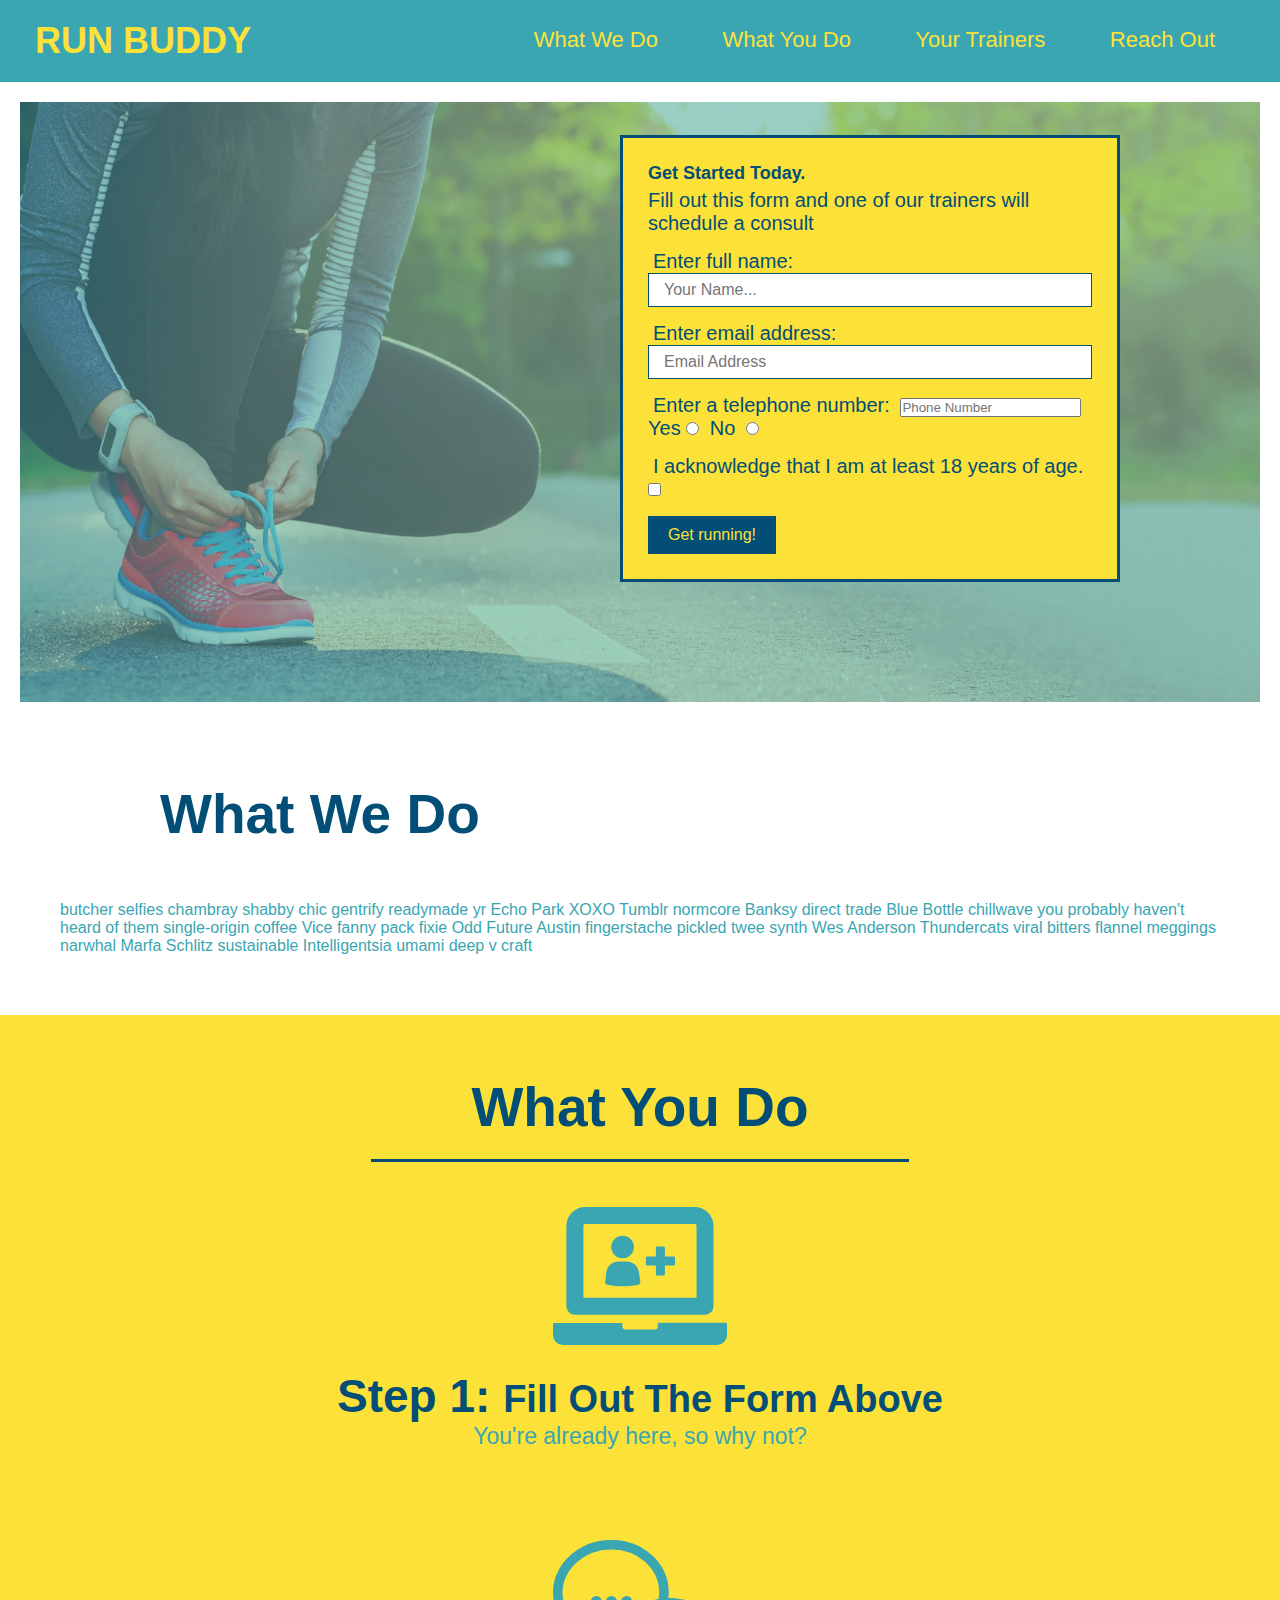
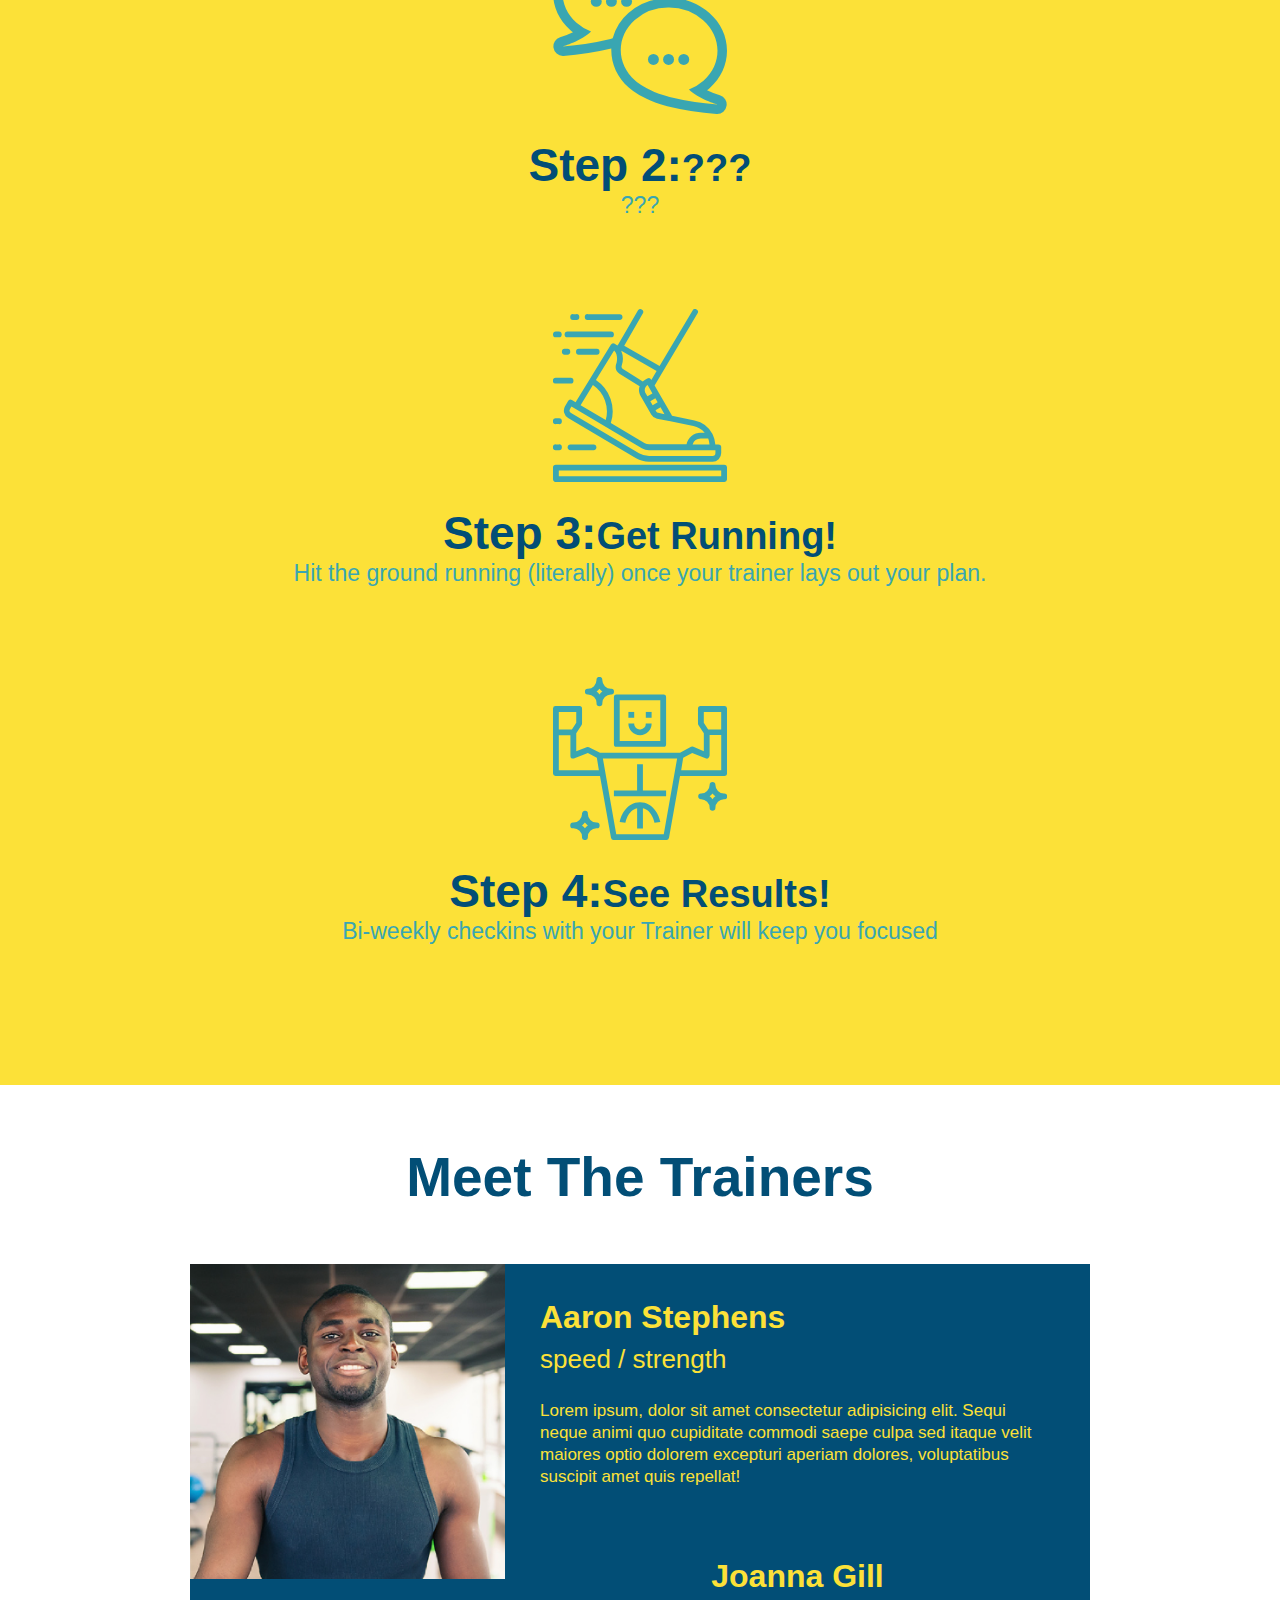
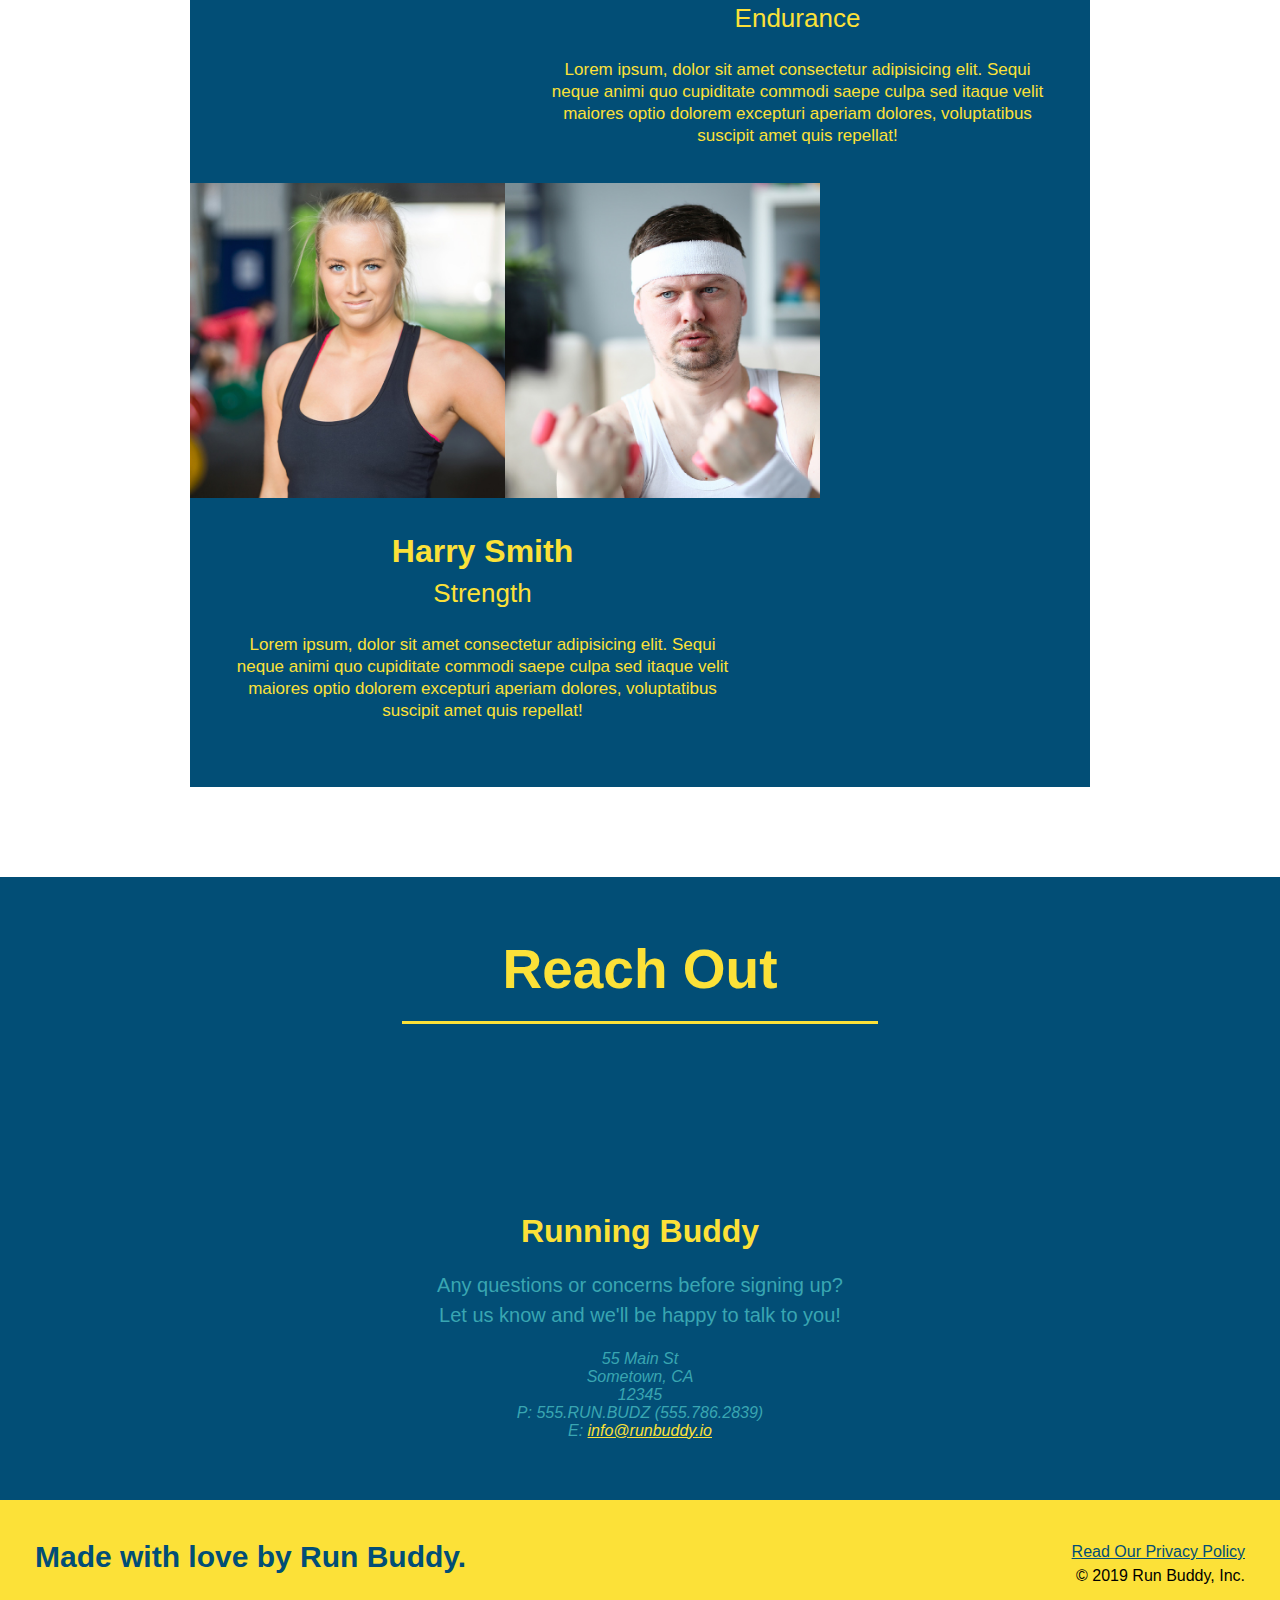
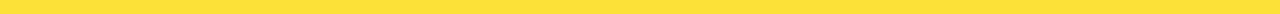
<file: index.html>
<!DOCTYPE html>
<html lang="en">
<head>
    <meta charset="UTF-8">
    <meta http-equiv="X-UA-Compatible" content="IE=edge">
    <meta name="viewport" content="width=device-width, initial-scale=1.0">
    <title>Document</title>
    <link rel="stylesheet" href="styles.css">
</head>

<body>  
    <header>
        <h1>
        <a href="/">RUN BUDDY</a>
        </h1>
        <nav>
            <ul>
                <li>
                    <a href="#what-we-do">What We Do</a>
                </li>
                <li>
                    <a href="#what-you-do">What You Do</a>
                </li>
                <li>
                    <a href="#your-trainers">Your Trainers</a>
                </li>
                <li>
                    <a href="#reach-out">Reach Out</a>
                </li>
            </ul>
        </nav>
    </header>


    <section class="hero">
        <div class="hero-form">
            <h3>Get Started Today.</h3>
            <p>Fill out this form and one of our trainers will schedule a consult</p>
            <form>
                <label for="name">Enter full name:</label>
                <input type="text" placeholder="Your Name..." name="name" id="name" class="form-input"></input>
                <label for="email">Enter email address:</label>
                <input type="email" placeholder="Email Address" name="email" id="email" class="form-input" />
                <label for="phone">Enter a telephone number:</label>
                <input type="tel" placeholder="Phone Number" name="phone" id="phone" class="form-input/>
                <p>
                    Have you Workedout with A Trainer Before?
                    <label for="trainer-yes">Yes</label>
                    <input type="radio" name="trainer-confirm" id="trainer-yes"/>
                    <label for="trainer-no">No</label>
                    <input type="radio" name="trainer-confirm" id="trainer-no"/>
                </p>
                <p>
                    <label for="checkbox">I acknowledge that I am at least 18 years of age.</label>
                    <input type="checkbox" name="age-confirm" id="checkbox">
                </p>
                <button type="submit">
                    Get running!
                </button>
            </form>
        </div>
    </section>
    
    <section id="what-we-do" class="what-we-do">
        <h2 class="section-title primary-border">What We Do</h2>
        <p>butcher selfies chambray shabby chic gentrify readymade yr Echo Park XOXO Tumblr normcore Banksy direct
         trade Blue Bottle chillwave you probably haven't heard of them single-origin coffee Vice fanny pack fixie
          Odd Future Austin fingerstache pickled twee synth Wes Anderson Thundercats viral bitters flannel meggings 
          narwhal Marfa Schlitz sustainable Intelligentsia umami deep v craft</p>
    </section>

    <section id="what-you-do" class="steps">
        <h2 class="section-title secondary-border">What You Do</h2>
            <div>
            <img src="./assets/images/01-04-svgs/step-1.svg" alt=""/>
            <h3>Step 1: <span>Fill Out The Form Above<span></h3>
            <p>You're already here, so why not?</p>
        </div>
        <div>
            <img src="assets/images/01-04-svgs/step-2.svg" alt=""/>
            <h3>Step 2:<span>???</span> </h3>
            <p>???</p>
        </div>
        <div>
            <img src="assets/images/01-04-svgs/step-3.svg" alt=""/>
            <h3>Step 3:<span>Get Running!</span></h3>
            <p>Hit the ground running (literally) once your trainer lays out your plan.</p>
        </div>
        <div>
            <img src="assets/images/01-04-svgs/step-4.svg" alt=""/>
            <h3>Step 4:<span>See Results!</span></h3>
            <p>Bi-weekly checkins with your Trainer will keep you focused</p>
        </div>
    </section>

    <section id="meet-the-trainers" class="trainers">
        <h2 class="section-title primary-border">Meet The Trainers</h2>
        <article class="trainer">
            <img src="assets/images/01-05-trainers/trainer-1.jpg" alt="Aaron Stephensin his workout clothes, ready to pump iron">
            <div class="trainer-bio text-left">
                <h3>Aaron Stephens</h3>
                <h4>speed / strength</h4>
                <p>Lorem ipsum, dolor sit amet consectetur adipisicing elit.
                     Sequi neque animi quo cupiditate commodi saepe culpa sed
                    itaque velit maiores optio dolorem excepturi aperiam dolores,
                     voluptatibus suscipit amet quis repellat!
                </p>
            </div>
            <ariticle class="trainer">
                <div class="trainer-bio text-right">
                    <h3>Joanna Gill</h3>
                        <h4>Endurance</h4>
                            <p>Lorem ipsum, dolor sit amet consectetur adipisicing elit.
                            Sequi neque animi quo cupiditate commodi saepe culpa sed
                            itaque velit maiores optio dolorem excepturi aperiam dolores, 
                        voluptatibus suscipit amet quis repellat!
                            </p>
            </div>
            </ariticle>
            <img src="assets/images/01-05-trainers/trainer-2.jpg" alt="Joanna Gill cooling off. after a workout">

            <img src="assets/images/01-05-trainers/trainer-3.jpg" alt="Harry Smith wearing a headband and lifting a comically small pink weight">
            <article class="trainer">
                <div class="trainer-bio text-right">
                    <h3>Harry Smith</h3>
                    <h4>Strength</h4>
                    <p>Lorem ipsum, dolor sit amet consectetur adipisicing elit. 
                        Sequi neque animi quo cupiditate commodi saepe culpa sed
                        itaque velit maiores optio dolorem excepturi aperiam dolores,
                         voluptatibus suscipit amet quis repellat!
                    </p>
                </div>
            </article>
    </section>

    <section id="reach-out" class="contact">
        <h2 id="reach-out" class="section-title secondary-border">Reach Out</h2>
        <div class="contact-infos">
            <iframe src="https://www.google.com/maps/embed?pb=!1m18!1m12!1m3!1d807763.8722887471!2d-78.08211701525741!3d37.73545739808743!2m3!1f0!2f0!3f0!3m2!1i1024!2i768!4f13.1!3m3!1m2!1s0x89b13ddb945b23a3%3A0x6bb3ebfac4b182c!2sTarget!5e0!3m2!1sen!2sus!4v1639282188534!5m2!1sen!2sus"
             style="border:0;" allowfullscreen="" loading="lazy"></iframe>
        </div>
        <div class="contact-info">
            <h3>Running Buddy</h3>
            <p>Any questions or concerns before signing up?  
            <br />
            Let us know and we'll be happy to talk to you!</p>
            <address>
                55 Main St </br>
                Sometown, CA</br>
                12345</br>
                P: 555.RUN.BUDZ (555.786.2839)</br>
                E: <a href="mailto: info@runbuddy.io">info@runbuddy.io</a>
            </address>
        </div>
    </section>

    <footer>
    
        <h2>Made with love by Run Buddy.</h2>
        
        <div>
            <a href="./privacy-policy.html">Read Our Privacy Policy</a><br />
            &copy; 2019 Run Buddy, Inc.
        </div>
    </footer>
</body>
</html>
</file>
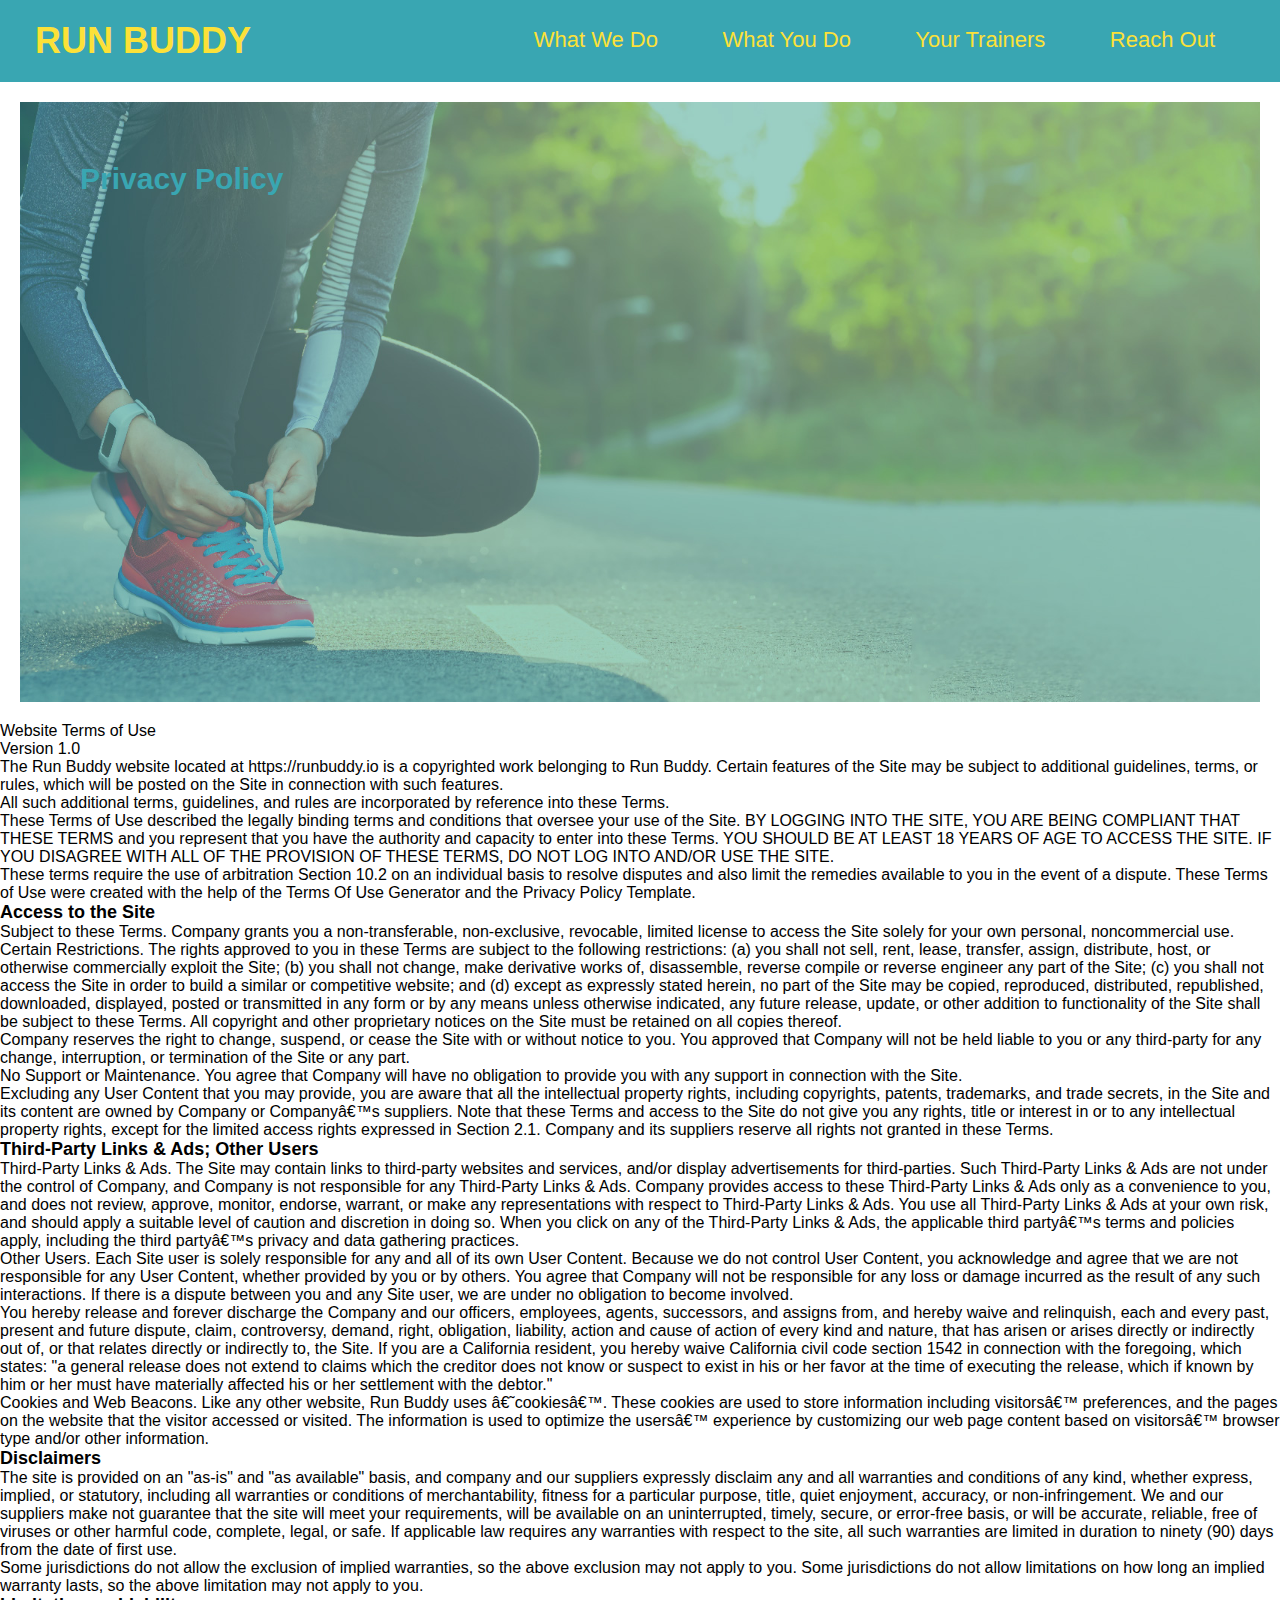
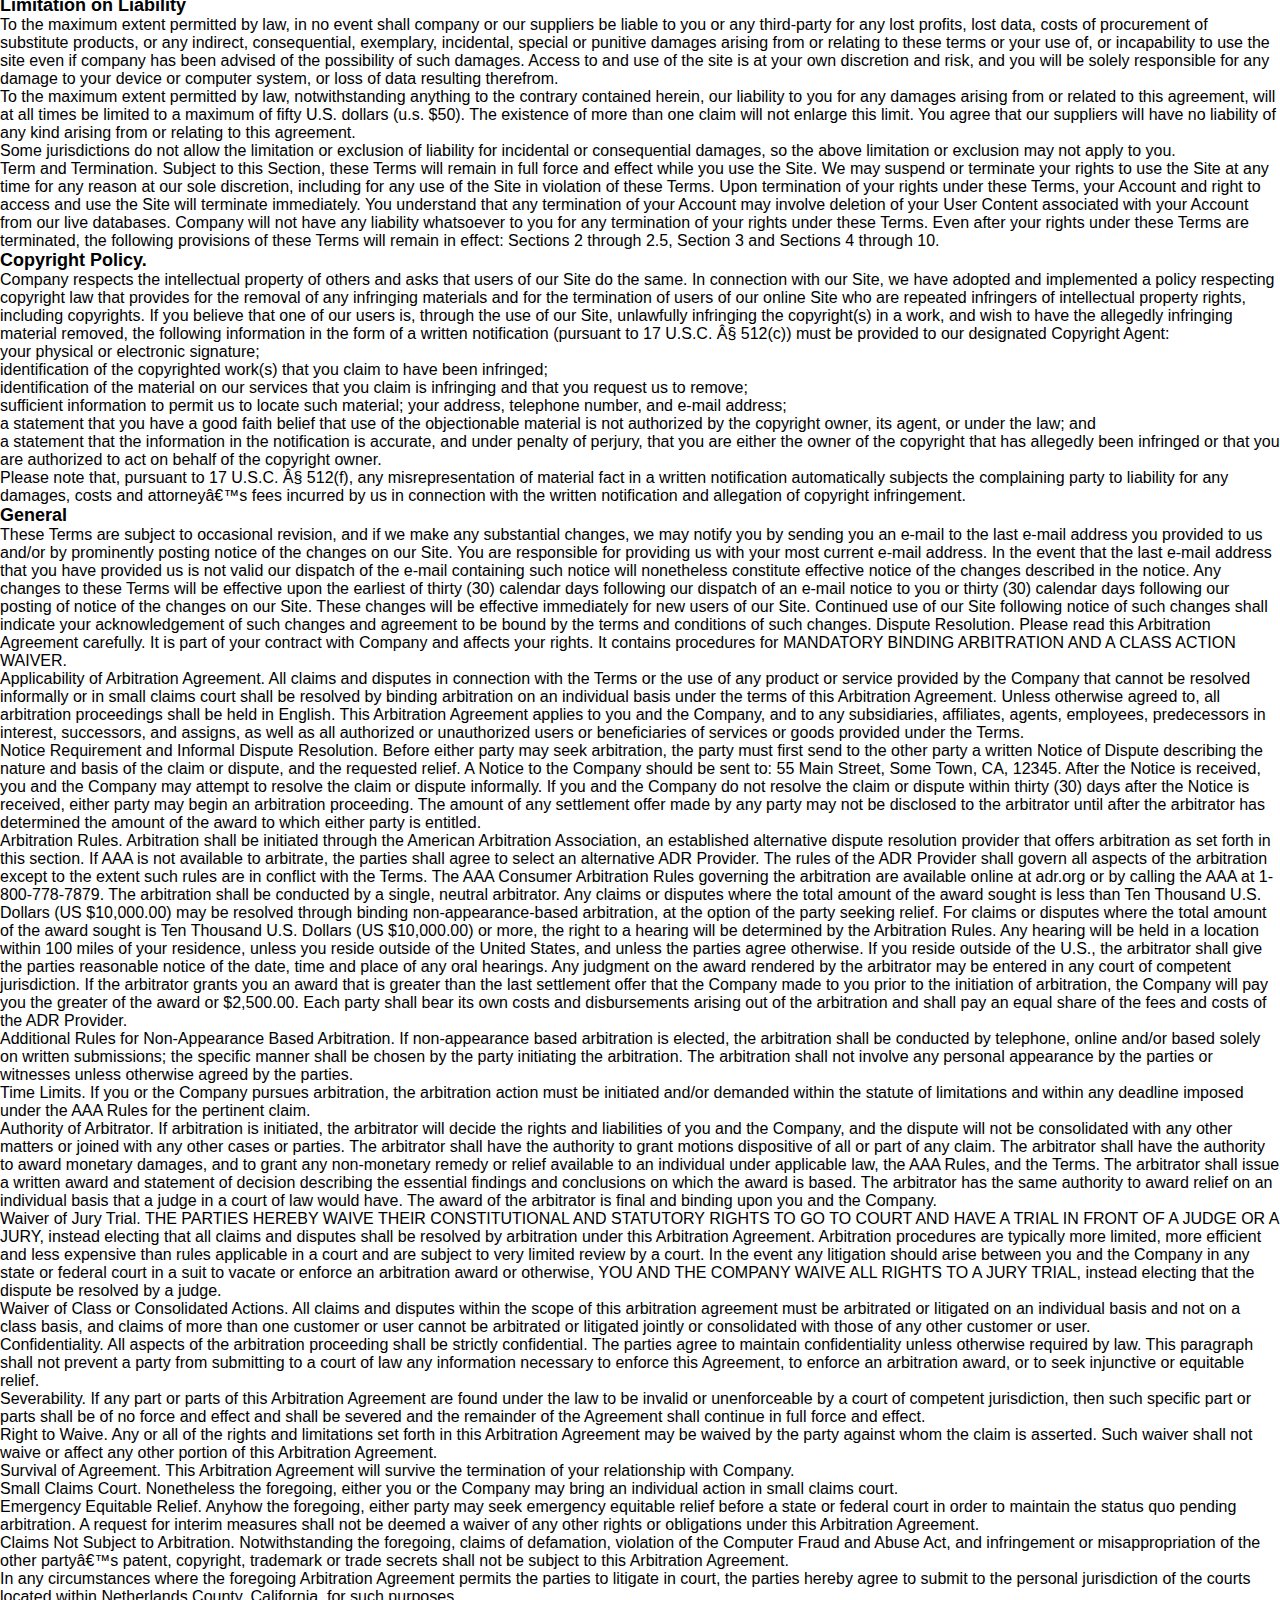
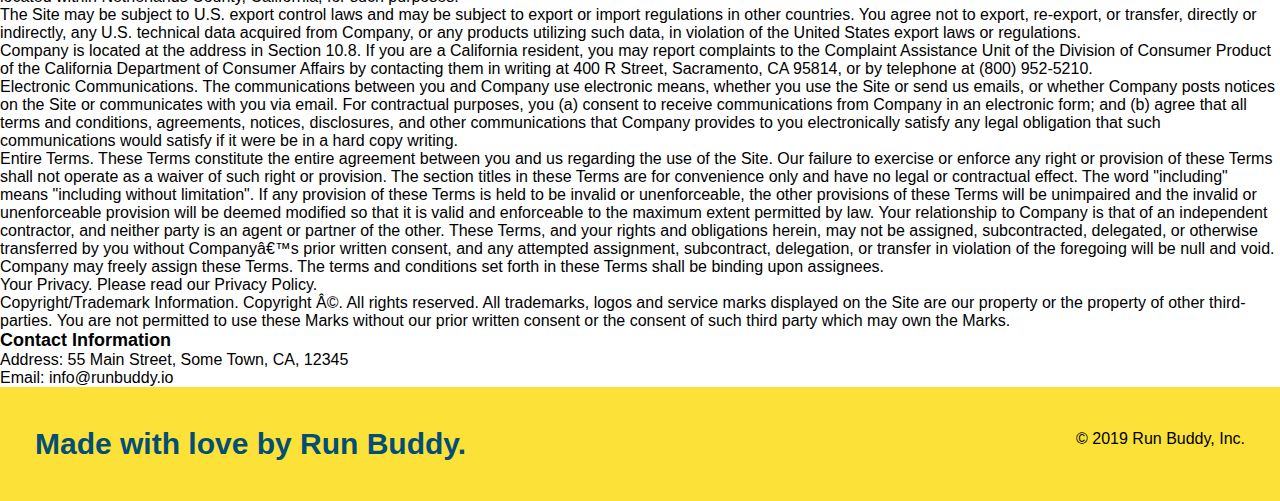
<file: privacy-policy.html>
<!DOCTYPE html>
<html lang="en-US">
<head>
    <meta charset="UTF-8">
    <title>Privacy Policy - Run Buddy</title>
    <link rel="stylesheet" href="./styles.css">
</head>
<body>
    <header>
        <h1>
        <a href="/">RUN BUDDY</a>
        </h1>
        <nav>
            <ul>
                <li>
                    <a href="./index.html#what-we-do">What We Do</a>
                </li>
                <li>
                    <a href="./index.html#what-you-do">What You Do</a>
                </li>
                <li>
                    <a href="./index.html#your-trainers">Your Trainers</a>
                </li>
                <li>
                    <a href="./index.html#reach-out">Reach Out</a>
                </li>
            </ul>
        </nav>
    </header>
    <section class="hero hero-secondary">
        <h2 class="page-title">Privacy Policy
        </h2>
    </section>
    <article class="secondary-content"><p>
        Website Terms of Use
      </p>

      <p>
        Version 1.0
      </p>

      <p>
        The Run Buddy website located at https://runbuddy.io is a copyrighted work belonging to Run Buddy. Certain
        features of the Site may be subject to additional guidelines, terms, or rules, which will be posted on the Site
        in connection with such features.
      </p>

      <p>
        All such additional terms, guidelines, and rules are incorporated by reference into these Terms.
      </p>

      <p>
        These Terms of Use described the legally binding terms and conditions that oversee your use of the Site. BY
        LOGGING INTO THE SITE, YOU ARE BEING COMPLIANT THAT THESE TERMS and you represent that you have the authority
        and capacity to enter into these Terms. YOU SHOULD BE AT LEAST 18 YEARS OF AGE TO ACCESS THE SITE. IF YOU
        DISAGREE WITH ALL OF THE PROVISION OF THESE TERMS, DO NOT LOG INTO AND/OR USE THE SITE.
      </p>

      <p>
        These terms require the use of arbitration Section 10.2 on an individual basis to resolve disputes and also
        limit the remedies available to you in the event of a dispute. These Terms of Use were created with the help of
        the Terms Of Use Generator and the Privacy Policy Template.
      </p>

      <h3>
        Access to the Site
      </h3>

      <p>
        Subject to these Terms. Company grants you a non-transferable, non-exclusive, revocable, limited license to
        access the Site solely for your own personal, noncommercial use.
      </p>

      <p>
        Certain Restrictions. The rights approved to you in these Terms are subject to the following restrictions: (a)
        you shall not sell, rent, lease, transfer, assign, distribute, host, or otherwise commercially exploit the Site;
        (b) you shall not change, make derivative works of, disassemble, reverse compile or reverse engineer any part of
        the Site; (c) you shall not access the Site in order to build a similar or competitive website; and (d) except
        as expressly stated herein, no part of the Site may be copied, reproduced, distributed, republished, downloaded,
        displayed, posted or transmitted in any form or by any means unless otherwise indicated, any future release,
        update, or other addition to functionality of the Site shall be subject to these Terms. All copyright and other
        proprietary notices on the Site must be retained on all copies thereof.
      </p>

      <p>
        Company reserves the right to change, suspend, or cease the Site with or without notice to you. You approved
        that Company will not be held liable to you or any third-party for any change, interruption, or termination of
        the Site or any part.
      </p>

      <p>
        No Support or Maintenance. You agree that Company will have no obligation to provide you with any support in
        connection with the Site.
      </p>

      <p>
        Excluding any User Content that you may provide, you are aware that all the intellectual property rights,
        including copyrights, patents, trademarks, and trade secrets, in the Site and its content are owned by Company
        or Companyâ€™s suppliers. Note that these Terms and access to the Site do not give you any rights, title or
        interest in or to any intellectual property rights, except for the limited access rights expressed in Section
        2.1. Company and its suppliers reserve all rights not granted in these Terms.
      </p>

      <h3>
        Third-Party Links & Ads; Other Users
      </h3>

      <p>
        Third-Party Links & Ads. The Site may contain links to third-party websites and services, and/or display
        advertisements for third-parties. Such Third-Party Links & Ads are not under the control of Company, and Company
        is not responsible for any Third-Party Links & Ads. Company provides access to these Third-Party Links & Ads
        only as a convenience to you, and does not review, approve, monitor, endorse, warrant, or make any
        representations with respect to Third-Party Links & Ads. You use all Third-Party Links & Ads at your own risk,
        and should apply a suitable level of caution and discretion in doing so. When you click on any of the
        Third-Party Links & Ads, the applicable third partyâ€™s terms and policies apply, including the third partyâ€™s
        privacy and data gathering practices.
      </p>

      <p>
        Other Users. Each Site user is solely responsible for any and all of its own User Content. Because we do not
        control User Content, you acknowledge and agree that we are not responsible for any User Content, whether
        provided by you or by others. You agree that Company will not be responsible for any loss or damage incurred as
        the result of any such interactions. If there is a dispute between you and any Site user, we are under no
        obligation to become involved.
      </p>

      <p>
        You hereby release and forever discharge the Company and our officers, employees, agents, successors, and
        assigns from, and hereby waive and relinquish, each and every past, present and future dispute, claim,
        controversy, demand, right, obligation, liability, action and cause of action of every kind and nature, that has
        arisen or arises directly or indirectly out of, or that relates directly or indirectly to, the Site. If you are
        a California resident, you hereby waive California civil code section 1542 in connection with the foregoing,
        which states: "a general release does not extend to claims which the creditor does not know or suspect to exist
        in his or her favor at the time of executing the release, which if known by him or her must have materially
        affected his or her settlement with the debtor."
      </p>

      <p>
        Cookies and Web Beacons. Like any other website, Run Buddy uses â€˜cookiesâ€™. These cookies are used to store
        information including visitorsâ€™ preferences, and the pages on the website that the visitor accessed or visited.
        The information is used to optimize the usersâ€™ experience by customizing our web page content based on visitorsâ€™
        browser type and/or other information.
      </p>

      <h3>
        Disclaimers
      </h3>

      <p>
        The site is provided on an "as-is" and "as available" basis, and company and our suppliers expressly disclaim
        any and all warranties and conditions of any kind, whether express, implied, or statutory, including all
        warranties or conditions of merchantability, fitness for a particular purpose, title, quiet enjoyment, accuracy,
        or non-infringement. We and our suppliers make not guarantee that the site will meet your requirements, will be
        available on an uninterrupted, timely, secure, or error-free basis, or will be accurate, reliable, free of
        viruses or other harmful code, complete, legal, or safe. If applicable law requires any warranties with respect
        to the site, all such warranties are limited in duration to ninety (90) days from the date of first use.
      </p>

      <p>
        Some jurisdictions do not allow the exclusion of implied warranties, so the above exclusion may not apply to
        you. Some jurisdictions do not allow limitations on how long an implied warranty lasts, so the above limitation
        may not apply to you.
      </p>

      <h3>
        Limitation on Liability
      </h3>

      <p>
        To the maximum extent permitted by law, in no event shall company or our suppliers be liable to you or any
        third-party for any lost profits, lost data, costs of procurement of substitute products, or any indirect,
        consequential, exemplary, incidental, special or punitive damages arising from or relating to these terms or
        your use of, or incapability to use the site even if company has been advised of the possibility of such
        damages. Access to and use of the site is at your own discretion and risk, and you will be solely responsible
        for any damage to your device or computer system, or loss of data resulting therefrom.
      </p>

      <p>
        To the maximum extent permitted by law, notwithstanding anything to the contrary contained herein, our liability
        to you for any damages arising from or related to this agreement, will at all times be limited to a maximum of
        fifty U.S. dollars (u.s. $50). The existence of more than one claim will not enlarge this limit. You agree that
        our suppliers will have no liability of any kind arising from or relating to this agreement.
      </p>

      <p>
        Some jurisdictions do not allow the limitation or exclusion of liability for incidental or consequential
        damages, so the above limitation or exclusion may not apply to you.
      </p>

      <p>
        Term and Termination. Subject to this Section, these Terms will remain in full force and effect while you use
        the Site. We may suspend or terminate your rights to use the Site at any time for any reason at our sole
        discretion, including for any use of the Site in violation of these Terms. Upon termination of your rights under
        these Terms, your Account and right to access and use the Site will terminate immediately. You understand that
        any termination of your Account may involve deletion of your User Content associated with your Account from our
        live databases. Company will not have any liability whatsoever to you for any termination of your rights under
        these Terms. Even after your rights under these Terms are terminated, the following provisions of these Terms
        will remain in effect: Sections 2 through 2.5, Section 3 and Sections 4 through 10.
      </p>

      <h3>
        Copyright Policy.
      </h3>

      <p>
        Company respects the intellectual property of others and asks that users of our Site do the same. In connection
        with our Site, we have adopted and implemented a policy respecting copyright law that provides for the removal
        of any infringing materials and for the termination of users of our online Site who are repeated infringers of
        intellectual property rights, including copyrights. If you believe that one of our users is, through the use of
        our Site, unlawfully infringing the copyright(s) in a work, and wish to have the allegedly infringing material
        removed, the following information in the form of a written notification (pursuant to 17 U.S.C. Â§ 512(c)) must
        be provided to our designated Copyright Agent:
      </p>

      <ul>
        <li>
          your physical or electronic signature;
        </li>
        <li>
          identification of the copyrighted work(s) that you claim to have been infringed;
        </li>
        <li>
          identification of the material on our services that you claim is infringing and that you request us to remove;
        </li>
        <li>
          sufficient information to permit us to locate such material; your address, telephone number, and e-mail
          address;
        </li>
        <li>
          a statement that you have a good faith belief that use of the objectionable material is not authorized by the
          copyright owner, its agent, or under the law; and
        </li>
        <li>
          a statement that the information in the notification is accurate, and under penalty of perjury, that you are
          either the owner of the copyright that has allegedly been infringed or that you are authorized to act on
          behalf of the copyright owner.
        </li>
      </ul>

      <p>
        Please note that, pursuant to 17 U.S.C. Â§ 512(f), any misrepresentation of material fact in a written
        notification automatically subjects the complaining party to liability for any damages, costs and attorneyâ€™s
        fees incurred by us in connection with the written notification and allegation of copyright infringement.
      </p>

      <h3>
        General
      </h3>

      <p>
        These Terms are subject to occasional revision, and if we make any substantial changes, we may notify you by
        sending you an e-mail to the last e-mail address you provided to us and/or by prominently posting notice of the
        changes on our Site. You are responsible for providing us with your most current e-mail address. In the event
        that the last e-mail address that you have provided us is not valid our dispatch of the e-mail containing such
        notice will nonetheless constitute effective notice of the changes described in the notice. Any changes to these
        Terms will be effective upon the earliest of thirty (30) calendar days following our dispatch of an e-mail
        notice to you or thirty (30) calendar days following our posting of notice of the changes on our Site. These
        changes will be effective immediately for new users of our Site. Continued use of our Site following notice of
        such changes shall indicate your acknowledgement of such changes and agreement to be bound by the terms and
        conditions of such changes. Dispute Resolution. Please read this Arbitration Agreement carefully. It is part of
        your contract with Company and affects your rights. It contains procedures for MANDATORY BINDING ARBITRATION AND
        A CLASS ACTION WAIVER.
      </p>

      <p>
        Applicability of Arbitration Agreement. All claims and disputes in connection with the Terms or the use of any
        product or service provided by the Company that cannot be resolved informally or in small claims court shall be
        resolved by binding arbitration on an individual basis under the terms of this Arbitration Agreement. Unless
        otherwise agreed to, all arbitration proceedings shall be held in English. This Arbitration Agreement applies to
        you and the Company, and to any subsidiaries, affiliates, agents, employees, predecessors in interest,
        successors, and assigns, as well as all authorized or unauthorized users or beneficiaries of services or goods
        provided under the Terms.
      </p>

      <p>
        Notice Requirement and Informal Dispute Resolution. Before either party may seek arbitration, the party must
        first send to the other party a written Notice of Dispute describing the nature and basis of the claim or
        dispute, and the requested relief. A Notice to the Company should be sent to: 55 Main Street, Some Town, CA,
        12345. After the Notice is received, you and the Company may attempt to resolve the claim or dispute informally.
        If you and the Company do not resolve the claim or dispute within thirty (30) days after the Notice is received,
        either party may begin an arbitration proceeding. The amount of any settlement offer made by any party may not
        be disclosed to the arbitrator until after the arbitrator has determined the amount of the award to which either
        party is entitled.
      </p>

      <p>
        Arbitration Rules. Arbitration shall be initiated through the American Arbitration Association, an established
        alternative dispute resolution provider that offers arbitration as set forth in this section. If AAA is not
        available to arbitrate, the parties shall agree to select an alternative ADR Provider. The rules of the ADR
        Provider shall govern all aspects of the arbitration except to the extent such rules are in conflict with the
        Terms. The AAA Consumer Arbitration Rules governing the arbitration are available online at adr.org or by
        calling the AAA at 1-800-778-7879. The arbitration shall be conducted by a single, neutral arbitrator. Any
        claims or disputes where the total amount of the award sought is less than Ten Thousand U.S. Dollars (US
        $10,000.00) may be resolved through binding non-appearance-based arbitration, at the option of the party seeking
        relief. For claims or disputes where the total amount of the award sought is Ten Thousand U.S. Dollars (US
        $10,000.00) or more, the right to a hearing will be determined by the Arbitration Rules. Any hearing will be
        held in a location within 100 miles of your residence, unless you reside outside of the United States, and
        unless the parties agree otherwise. If you reside outside of the U.S., the arbitrator shall give the parties
        reasonable notice of the date, time and place of any oral hearings. Any judgment on the award rendered by the
        arbitrator may be entered in any court of competent jurisdiction. If the arbitrator grants you an award that is
        greater than the last settlement offer that the Company made to you prior to the initiation of arbitration, the
        Company will pay you the greater of the award or $2,500.00. Each party shall bear its own costs and
        disbursements arising out of the arbitration and shall pay an equal share of the fees and costs of the ADR
        Provider.
      </p>

      <p>
        Additional Rules for Non-Appearance Based Arbitration. If non-appearance based arbitration is elected, the
        arbitration shall be conducted by telephone, online and/or based solely on written submissions; the specific
        manner shall be chosen by the party initiating the arbitration. The arbitration shall not involve any personal
        appearance by the parties or witnesses unless otherwise agreed by the parties.
      </p>

      <p>
        Time Limits. If you or the Company pursues arbitration, the arbitration action must be initiated and/or demanded
        within the statute of limitations and within any deadline imposed under the AAA Rules for the pertinent claim.
      </p>

      <p>
        Authority of Arbitrator. If arbitration is initiated, the arbitrator will decide the rights and liabilities of
        you and the Company, and the dispute will not be consolidated with any other matters or joined with any other
        cases or parties. The arbitrator shall have the authority to grant motions dispositive of all or part of any
        claim. The arbitrator shall have the authority to award monetary damages, and to grant any non-monetary remedy
        or relief available to an individual under applicable law, the AAA Rules, and the Terms. The arbitrator shall
        issue a written award and statement of decision describing the essential findings and conclusions on which the
        award is based. The arbitrator has the same authority to award relief on an individual basis that a judge in a
        court of law would have. The award of the arbitrator is final and binding upon you and the Company.
      </p>

      <p>
        Waiver of Jury Trial. THE PARTIES HEREBY WAIVE THEIR CONSTITUTIONAL AND STATUTORY RIGHTS TO GO TO COURT AND HAVE
        A TRIAL IN FRONT OF A JUDGE OR A JURY, instead electing that all claims and disputes shall be resolved by
        arbitration under this Arbitration Agreement. Arbitration procedures are typically more limited, more efficient
        and less expensive than rules applicable in a court and are subject to very limited review by a court. In the
        event any litigation should arise between you and the Company in any state or federal court in a suit to vacate
        or enforce an arbitration award or otherwise, YOU AND THE COMPANY WAIVE ALL RIGHTS TO A JURY TRIAL, instead
        electing that the dispute be resolved by a judge.
      </p>

      <p>
        Waiver of Class or Consolidated Actions. All claims and disputes within the scope of this arbitration agreement
        must be arbitrated or litigated on an individual basis and not on a class basis, and claims of more than one
        customer or user cannot be arbitrated or litigated jointly or consolidated with those of any other customer or
        user.
      </p>

      <p>
        Confidentiality. All aspects of the arbitration proceeding shall be strictly confidential. The parties agree to
        maintain confidentiality unless otherwise required by law. This paragraph shall not prevent a party from
        submitting to a court of law any information necessary to enforce this Agreement, to enforce an arbitration
        award, or to seek injunctive or equitable relief.
      </p>

      <p>
        Severability. If any part or parts of this Arbitration Agreement are found under the law to be invalid or
        unenforceable by a court of competent jurisdiction, then such specific part or parts shall be of no force and
        effect and shall be severed and the remainder of the Agreement shall continue in full force and effect.
      </p>

      <p>
        Right to Waive. Any or all of the rights and limitations set forth in this Arbitration Agreement may be waived
        by the party against whom the claim is asserted. Such waiver shall not waive or affect any other portion of this
        Arbitration Agreement.
      </p>

      <p>
        Survival of Agreement. This Arbitration Agreement will survive the termination of your relationship with
        Company.
      </p>

      <p>
        Small Claims Court. Nonetheless the foregoing, either you or the Company may bring an individual action in small
        claims court.
      </p>

      <p>
        Emergency Equitable Relief. Anyhow the foregoing, either party may seek emergency equitable relief before a
        state or federal court in order to maintain the status quo pending arbitration. A request for interim measures
        shall not be deemed a waiver of any other rights or obligations under this Arbitration Agreement.
      </p>

      <p>
        Claims Not Subject to Arbitration. Notwithstanding the foregoing, claims of defamation, violation of the
        Computer Fraud and Abuse Act, and infringement or misappropriation of the other partyâ€™s patent, copyright,
        trademark or trade secrets shall not be subject to this Arbitration Agreement.
      </p>

      <p>
        In any circumstances where the foregoing Arbitration Agreement permits the parties to litigate in court, the
        parties hereby agree to submit to the personal jurisdiction of the courts located within Netherlands County,
        California, for such purposes.
      </p>

      <p>
        The Site may be subject to U.S. export control laws and may be subject to export or import regulations in other
        countries. You agree not to export, re-export, or transfer, directly or indirectly, any U.S. technical data
        acquired from Company, or any products utilizing such data, in violation of the United States export laws or
        regulations.
      </p>

      <p>
        Company is located at the address in Section 10.8. If you are a California resident, you may report complaints
        to the Complaint Assistance Unit of the Division of Consumer Product of the California Department of Consumer
        Affairs by contacting them in writing at 400 R Street, Sacramento, CA 95814, or by telephone at (800) 952-5210.
      </p>

      <p>
        Electronic Communications. The communications between you and Company use electronic means, whether you use the
        Site or send us emails, or whether Company posts notices on the Site or communicates with you via email. For
        contractual purposes, you (a) consent to receive communications from Company in an electronic form; and (b)
        agree that all terms and conditions, agreements, notices, disclosures, and other communications that Company
        provides to you electronically satisfy any legal obligation that such communications would satisfy if it were be
        in a hard copy writing.
      </p>

      <p>
        Entire Terms. These Terms constitute the entire agreement between you and us regarding the use of the Site. Our
        failure to exercise or enforce any right or provision of these Terms shall not operate as a waiver of such right
        or provision. The section titles in these Terms are for convenience only and have no legal or contractual
        effect. The word "including" means "including without limitation". If any provision of these Terms is held to be
        invalid or unenforceable, the other provisions of these Terms will be unimpaired and the invalid or
        unenforceable provision will be deemed modified so that it is valid and enforceable to the maximum extent
        permitted by law. Your relationship to Company is that of an independent contractor, and neither party is an
        agent or partner of the other. These Terms, and your rights and obligations herein, may not be assigned,
        subcontracted, delegated, or otherwise transferred by you without Companyâ€™s prior written consent, and any
        attempted assignment, subcontract, delegation, or transfer in violation of the foregoing will be null and void.
        Company may freely assign these Terms. The terms and conditions set forth in these Terms shall be binding upon
        assignees.
      </p>

      <p>
        Your Privacy. Please read our Privacy Policy.
      </p>

      <p>
        Copyright/Trademark Information. Copyright Â©. All rights reserved. All trademarks, logos and service marks
        displayed on the Site are our property or the property of other third-parties. You are not permitted to use
        these Marks without our prior written consent or the consent of such third party which may own the Marks.
      </p>

      <h3>
        Contact Information
      </h3>

      <p>
        Address: 55 Main Street, Some Town, CA, 12345
      </p>

      <p>
        Email: info@runbuddy.io
      </p>
    </article>
    <footer>
    
        <h2>Made with love by Run Buddy.</h2>
        
        <div>
            &copy; 2019 Run Buddy, Inc.
        </div>
    </footer>
</body>
</html>
</file>
<file: styles.css>
*{
    margin: 0;
    padding: 0;
    box-sizing: border-box;
}

body {
    font-family: Helvetica, Arial, sans-serif;
}


header{
    margin: 0;
    background-color: #39a6b2;
    padding: 20px 35px;
}

header h1{
    font-weight: bold;
    font-size: 36px;
    color:#fce138;
    margin: 0;
    display: inline;
}

header ul{
    color: #fce138; 
}

header a{
   text-decoration: none;
    color: #fce138;
}

header nav {
    float: right;
    margin: 7px 0;
}

header nav ul li{
    display: inline;
}

header nav ul li a{
    margin: 0 30px;
    font-weight: lighter;
    font-size: 22px;
    color:#fce138;
}

footer{
    background: #fce138;
    width: 100%;
    padding:40px 35px;
}

footer h2{
    display:inline;
    color: #024e76;
    font-size: 30px;
    margin: 0 ;
}

footer div{
float:right;
line-height: 1.5;
text-align: right;

}

footer a{
    color: #024e76;

}

section{
    padding:60px;
    }

.hero{
    background-image: url(/assets/images/hero-bg.jpg);
    height: 600px;
    background-size: cover;
    background-position: center;
    position: relative;
    margin: 20px;
    font-size: 20px;
    background-color: white;
    color: blue;
}
.hero-secondary{
    background-color: black;
    color: red;

}
.hero-form{
    background-color: #fce138;
    color: #024e76;
    padding: 25px ;
    width: 500px;
    border: 3px solid #024e76;
    position: absolute;
    bottom: 120px;
    right:140px;
}

h3{
    margin:0;
    font-size: large;
}

.hero-form p{
    margin: 5px 0 15px 0;
}

.form-input{
border: 1px solid #024e76;
display: block;
padding: 7px 15px;
font-size: 16px;
color: #024e76;
width: 100%;
margin-bottom: 15px;
}

.hero-form label{
    margin: 0 5px;
}

.hero-form button{
    color:#fce138;
    background-color: #024e76;
    border: none;
    padding: 10px 20px;
    font-size: 16px;
}

section h2{
    color:#39a6b2;
}

.intro{
    text-align: center;
}

.intro p{
    line-height: 1.7;
    color:#39a6b2;
    width: 80%;
    font-size: 20px;
    margin: 0 auto;
}

.steps{
    text-align:center;
    background-color: #fce138;
}

.section h2{
    font-size:55px;
    color:#024e76;
    margin-bottom:35px;
    padding: 0 100px 20px 100px;
    display: inline-block;
    border-bottom: 3px solid;
}

.what-we-do p{
    color:#39a6b2;
    position:relative;
    margin:0 auto;
}
.section-title{
    font-size:55px;
    display:inline-block;
    padding:0 100px 20px 100px;
    border-bottom:3px solid;
    margin-bottom: 35px;
    color: #024e76;
}
.primary-border{
    border-bottom: #fce138;
}

.secondary-boarder{
    border-bottom: #39a6b2;
}

.steps div{
    margin-bottom: 80px;
}

.steps img{
    width: 15%;
    margin: 10px 0;
}

.steps h3{
    color: #024e76;
    font-size: 46px;
    margin-top: 10px;
}

.steps p{
    color:#39a6b2;
    font-size:23px;
}

.steps span{
    font-size:38px;
}

.trainers{
    text-align:center;
}
.trainer{
    width:900px;
    margin: 0 auto 30px auto;
    background:#024e76;
    color:#fce138;
    overflow: auto;
}

.trainer img{
    width:35%;
    float:left;
    overflow: auto;
}
.trainer-bio{
    padding:35px;
    float:left;
    width:65%;
    overflow: auto;
}

.trainer-bio h3{
    font-size:32px;
    margin-bottom: 8px;
}

.trainer-bio h4{
    font-weight: lighter;
    font-size: 26px;
    margin-bottom: 25px;
}

.trainer-bio p{
    font-size:17px;
    line-height: 1.3;
}

.text-left{
    text-align: left;
}

text-right{
    text-align: right;
}

.contact-info{
    color:#39a6b2;
}

.contact{
    text-align:center;
    background:#024e76;
}

.contact h2{
    color:#fce138;
}

.cont-info iframe{
    width:400px;
    height:400px;
}

.contact-info div{
    width:410px;
    display:inline-block;
    vertical-align:top;
    text-align:left;
    margin: 30px 0 0 60px;
    color:white;
}

.contact-info h3{
    font-size: 32px;
    color: #fce138;
}

.contact-info p, .cont-info address{
    margin: 20px 0;
    line-height: 1.5;
    font-size: 20px;
    font-style: normal;
}

.contact-info a{
    color: #fce138;
}
/*REACHOUT STYLE ENDS*/
</file>
